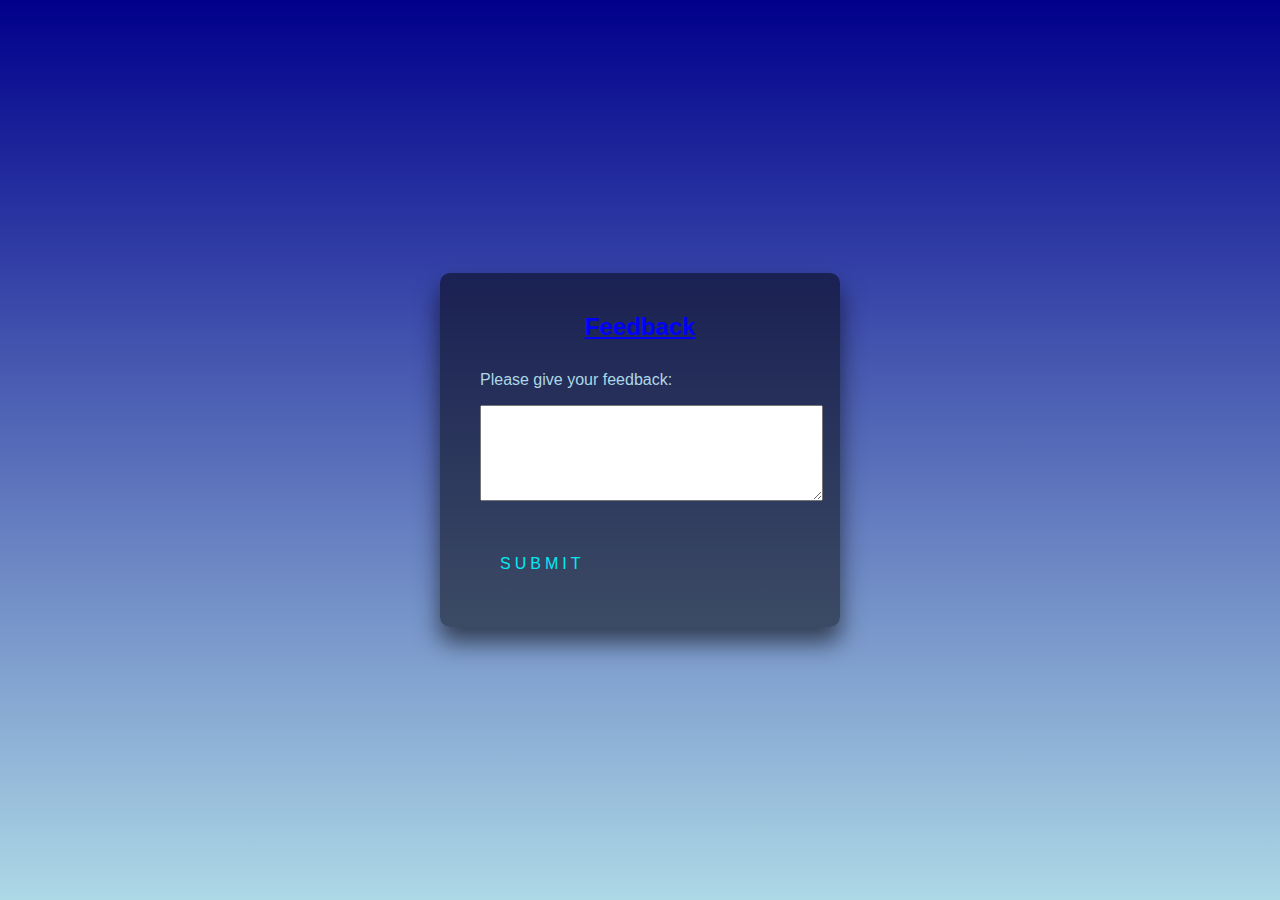
<file: index.html>
<!DOCTYPE html>
<html>
<head>
<style>
/* CSS code for the login button animation */

    html {
      height: 100%;
    }
    body {
      margin:0;
      padding:0;
      font-family: sans-serif;
      background: linear-gradient(darkblue,lightblue);
    }
    p{
      color:lightblue;
    }
    .login-box {
      position: absolute;
      top: 50%;
      left: 50%;
      width: 400px;
      padding: 40px;
      transform: translate(-50%, -50%);
      background: rgba(0,0,0,.5);
      box-sizing: border-box;
      box-shadow: 0 15px 25px rgba(0,0,0,.6);
      border-radius: 10px;
    }
    
    .login-box h2 {
      margin: 0 0 30px;
      padding: 0;
      color: blue;
      text-align: center;
      text-decoration:underline;
    }
    
    .login-box .user-box {
      position: relative;
    }
    
    .login-box .user-box input {
      width: 100%;
      padding: 10px 0;
      font-size: 16px;
      color: #fff;
      margin-bottom: 30px;
      border: none;
      border-bottom: 1px solid #fff;
      outline: none;
      background: transparent;
    }
    .login-box .user-box label {
      position: absolute;
      top:0;
      left: 0;
      padding: 10px 0;
      font-size: 16px;
      color: #fff;
      pointer-events: none;
      transition: .5s;
    }
    
    .login-box .user-box input:focus ~ label,
    .login-box .user-box input:valid ~ label {
      top: -20px;
      left: 0;
      color: #03e9f4;
      font-size: 12px;
    }
    
    .login-box form a {
      position: relative;
      display: inline-block;
      padding: 10px 20px;
      color: #03e9f4;
      font-size: 16px;
      text-decoration: none;
      text-transform: uppercase;
      overflow: hidden;
      transition: .5s;
      margin-top: 40px;
      letter-spacing: 4px
    }
    
    .login-box a:hover {
      background: #03e9f4;
      color: #fff;
      border-radius: 5px;
      box-shadow: 0 0 5px #03e9f4,
                  0 0 25px #03e9f4,
                  0 0 50px #03e9f4,
                  0 0 100px #03e9f4;
    }
    
    .login-box a span {
      position: absolute;
      display: block;
    }
    
    .login-box a span:nth-child(1) {
      top: 0;
      left: -100%;
      width: 100%;                                
      height: 2px;
      background: linear-gradient(90deg, transparent, #03e9f4);
      animation: btn-anim1 1s linear infinite;
    }
    
    @keyframes btn-anim1 {
      0% {
        left: -100%;
      }
      50%,100% {
        left: 100%;
      }
    }
    
    .login-box a span:nth-child(2) {
      top: -100%;
      right: 0;
      width: 2px;
      height: 100%;
      background: linear-gradient(180deg, transparent, #03e9f4);
      animation: btn-anim2 1s linear infinite;
      animation-delay: .25s
    }
    
    @keyframes btn-anim2 {
      0% {
        top: -100%;
      }
      50%,100% {
        top: 100%;
      }
    }
    
    .login-box a span:nth-child(3) {
      bottom: 0;
      right: -100%;
      width: 100%;
      height: 2px;
      background: linear-gradient(270deg, transparent, #03e9f4);
      animation: btn-anim3 1s linear infinite;
      animation-delay: .5s
    }
    
    @keyframes btn-anim3 {
      0% {
        right: -100%;
      }
      50%,100% {
        right: 100%;
      }
    }
    
    .login-box a span:nth-child(4) {
      bottom: -100%;
      left: 0;
      width: 2px;
      height: 100%;
      background: linear-gradient(360deg, transparent, #03e9f4);
      animation: btn-anim4 1s linear infinite;
      animation-delay: .75s
    }
    
    @keyframes btn-anim4 {
      0% {
        bottom: -100%;
      }
      50%,100% {
        bottom: 100%;
      }
    }
     </style>
    
    

<div class="login-box">
 <h2>Feedback</h2>
 <form>
    <div class="user-box">
      <p>Please give your feedback:</p>
    </div>
    <div class="user-box">
      <textarea name="user-box" id="user-box" cols="40" rows="6"></textarea>
    </div>
    <a href="project.html">
      <span></span>
      <span></span>
      <span></span>
      <span></span>
      Submit
    </a>
 </form>
</div>

</body>
</html>
</file>
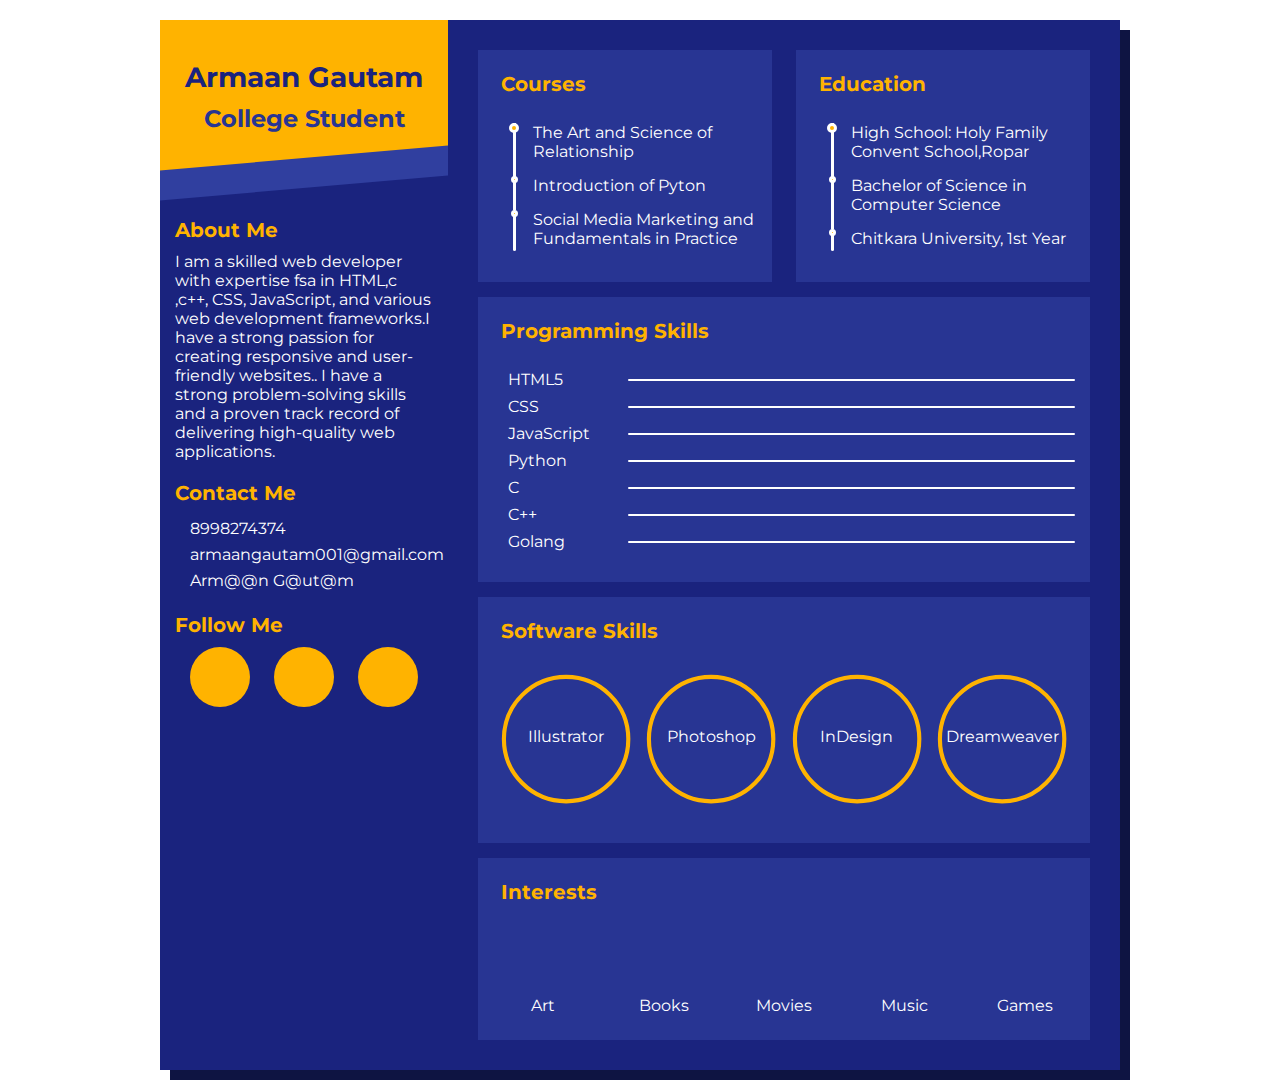
<file: armaan.html>
<!DOCTYPE html>
<html lang="en">
<head>
    <meta charset="UTF-8">
    <meta name="viewport" content="width=device-width, initial-scale=1.0">
    <title>Document</title>
    <link rel="stylesheet" href="armaan.css">
    <link rel="stylesheet" href="https://cdnjs.cloudflare.com/ajax/libs/font-awesome/6.4.2/css/all.min.css" integrity="sha512-z3gLpd7yknf1YoNbCzqRKc4qyor8gaKU1qmn+CShxbuBusANI9QpRohGBreCFkKxLhei6S9CQXFEbbKuqLg0DA==" crossorigin="anonymous" referrerpolicy="no-referrer" />
    <script src="armaan.js"></script>
</head>
<body>
    <div class="resume">
        <div class="base">
          <div class="profile">
            <div class="info">
              <h1 class="name">Armaan Gautam</h1>
              <h2 class="job">College Student</h2>
            </div>
          </div>
          <div class="about">
            <h3>About Me</h3>I am a skilled web developer with expertise  fsa in HTML,c ,c++, CSS, JavaScript, and various web development frameworks.I have a strong passion for creating responsive and user-friendly websites.. I have a strong problem-solving skills and a proven track record of delivering high-quality web applications.
          </div>
          <div class="contact">
            <h3>Contact Me</h3>
            <div class="call"><a href="tel:123-456-7890"><i class="fas fa-phone"></i><span>8998274374</span></a></div>
            <div class="email"><a href="mailto:astronaomical@gmail.com"><i class="fas fa-envelope"></i><span>armaangautam001@gmail.com</span></a></div>
            <div class="website"><a href="https://www.instagram.com/armaangautam22/" target="_blank"> <i class="fas fa-home"></i><span>Arm@@n G@ut@m</span></a></div>
          </div>
          <div class="follow">
            <h3>Follow Me</h3>
            <div class="box">
              <a href="https://www.facebook.com/astronaomical/" target="_blank"><i class="fab fa-facebook"></i></a>
              <a href="https://www.instagram.com/astronaomical/" target="_blank"><i class="fab fa-instagram "></i></a>
              
              <a href="https://www.linkedin.com/in/naomi-weatherford-758385112/" target="_blank"><i class="fab fa-linkedin"></i></a>
              
            </div>
          </div>
        </div>
        <div class="func">
          <div class="work">
            <h3><i class="fa fa-briefcase"></i>Courses</h3>
            <ul>
              <li>The Art and Science of Relationship</li>
              <li>Introduction of Pyton</li>
              <li>Social Media Marketing and Fundamentals in Practice</li>
            </ul>
          </div>
          <div class="edu">
            <h3><i class="fa fa-graduation-cap"></i>Education</h3>
            <ul>
              <li>High School: Holy Family Convent School,Ropar</li>
              <li>Bachelor of Science in Computer Science</li>
              <li>Chitkara University, 1st Year</li>
            </ul>
          </div>
          <div class="skills-prog">
            <h3><i class="fas fa-code"></i>Programming Skills</h3>
            <ul>
              <li data-percent="95"><span>HTML5</span>
                <div class="skills-bar">
                  <div class="bar"></div>
                </div>
              </li>
              <li data-percent="90"><span>CSS</span>
                <div class="skills-bar">
                  <div class="bar"></div>
                </div>
              </li>
              <li data-percent="60"><span>JavaScript</span>
                <div class="skills-bar">
                  <div class="bar"></div>
                </div>
              </li>
              <li data-percent="50"><span>Python</span>
                <div class="skills-bar">
                  <div class="bar"></div>
                </div>
              </li>
              <li data-percent="40"><span>C</span>
                <div class="skills-bar">
                  <div class="bar"></div>
                </div>
              </li>
              <li data-percent="55"><span>C++</span>
                <div class="skills-bar">
                  <div class="bar"></div>
                </div>
              </li>
              <li data-percent="40"><span>Golang</span>
                <div class="skills-bar">
                  <div class="bar"></div>
                </div>
              </li>
            </ul>
          </div>
          <div class="skills-soft">
            <h3><i class="fas fa-bezier-curve"></i>Software Skills</h3>
            <ul>
              <li data-percent="90">
                <svg viewbox="0 0 100 100">
                  <circle cx="50" cy="50" r="45"></circle>
                  <circle class="cbar" cx="50" cy="50" r="45"></circle>
                </svg><span>Illustrator</span><small></small>
              </li>
              <li data-percent="75">
                <svg viewbox="0 0 100 100">
                  <circle cx="50" cy="50" r="45"></circle>
                  <circle class="cbar" cx="50" cy="50" r="45"></circle>
                </svg><span>Photoshop</span><small></small>
              </li>
              <li data-percent="85">
                <svg viewbox="0 0 100 100">
                  <circle cx="50" cy="50" r="45"></circle>
                  <circle class="cbar" cx="50" cy="50" r="45"></circle>
                </svg><span>InDesign</span><small></small>
              </li>
              <li data-percent="65">
                <svg viewbox="0 0 100 100">
                  <circle cx="50" cy="50" r="45"></circle>
                  <circle class="cbar" cx="50" cy="50" r="45"></circle>
                </svg><span>Dreamweaver</span><small></small>
              </li>
            </ul>
          </div>
          <div class="interests">
            <h3><i class="fas fa-star"></i>Interests</h3>
            <div class="interests-items">
              <div class="art"><i class="fas fa-palette"></i><span>Art</span></div>
              <div class="art"><i class="fas fa-book"></i><span>Books</span></div>
              <div class="movies"><i class="fas fa-film"></i><span>Movies</span></div>
              <div class="music"><i class="fas fa-headphones"></i><span>Music</span></div>
              <div class="games"><i class="fas fa-gamepad"></i><span>Games</span></div>
            </div>
          </div>
        </div>
      </div>
</body>
</html>
</file>
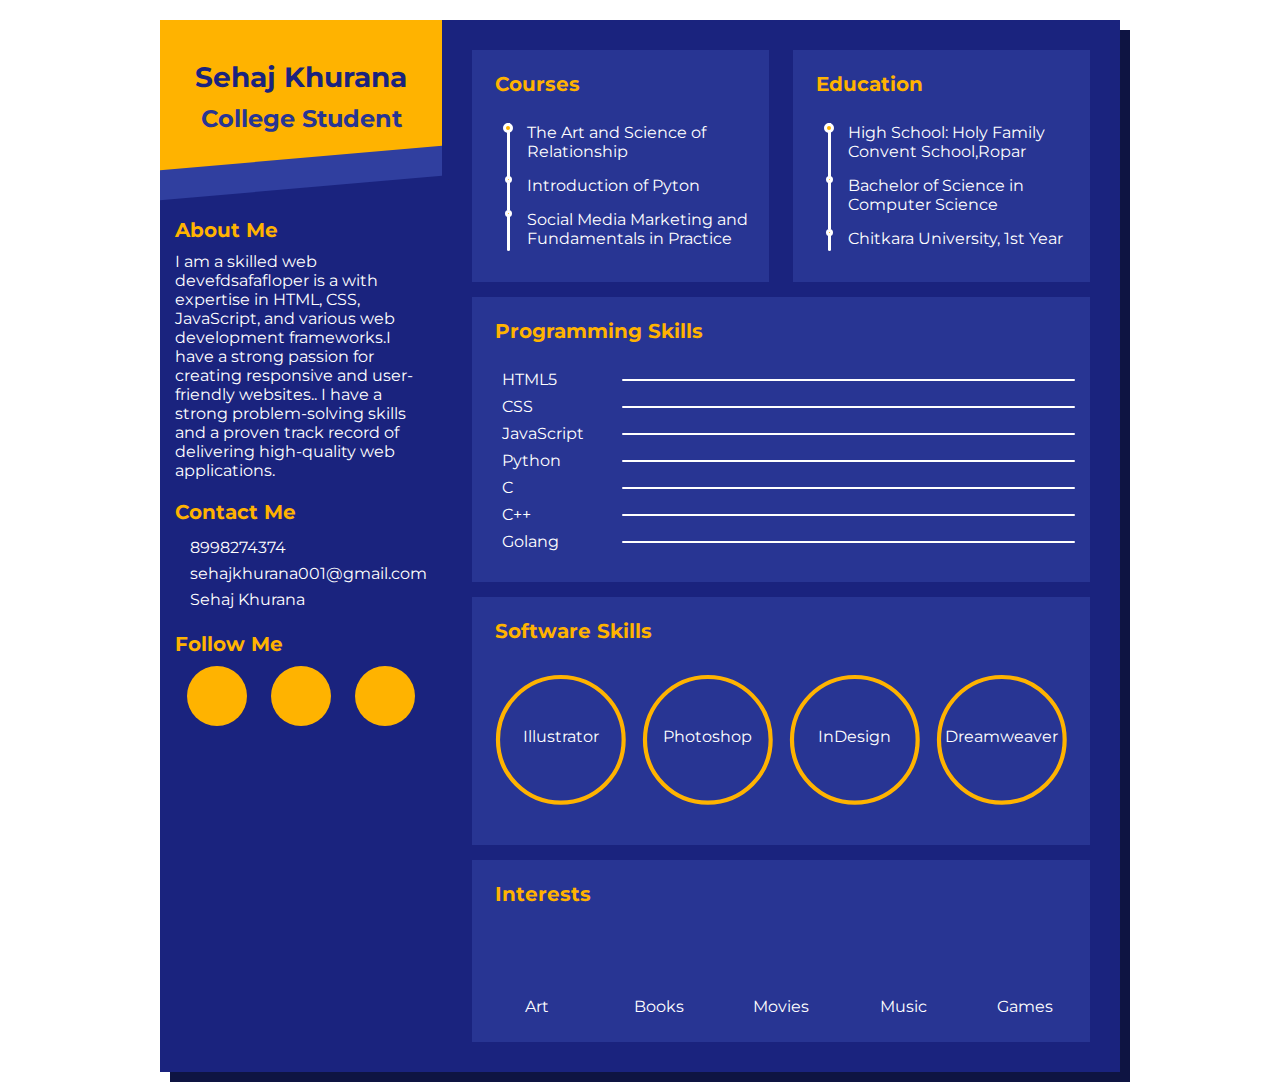
<file: sehaj.html>
<!DOCTYPE html>
<html lang="en">
<head>
    <meta charset="UTF-8">
    <meta name="viewport" content="width=device-width, initial-scale=1.0">
    <title>Document</title>
    <link rel="stylesheet" href="armaan.css">
    <link rel="stylesheet" href="https://cdnjs.cloudflare.com/ajax/libs/font-awesome/6.4.2/css/all.min.css" integrity="sha512-z3gLpd7yknf1YoNbCzqRKc4qyor8gaKU1qmn+CShxbuBusANI9QpRohGBreCFkKxLhei6S9CQXFEbbKuqLg0DA==" crossorigin="anonymous" referrerpolicy="no-referrer" />
    <script src="armaan.js"></script>
</head>
<body>
    <div class="resume">
        <div class="base">
          <div class="profile">
            <div class="info">
              <h1 class="name">Sehaj Khurana</h1>
              <h2 class="job">College Student</h2>
            </div>
          </div>
          <div class="about">
            <h3>About Me</h3>I am a skilled web devefdsafafloper is a  with expertise in HTML, CSS, JavaScript, and various web development frameworks.I have a strong passion for creating responsive and user-friendly websites.. I have a strong problem-solving skills and a proven track record of delivering high-quality web applications.
          </div>
          <div class="contact">
            <h3>Contact Me</h3>
            <div class="call"><a href="tel:123-456-7890"><i class="fas fa-phone"></i><span>8998274374</span></a></div>
            <div class="email"><a href="mailto:astronaomical@gmail.com"><i class="fas fa-envelope"></i><span>sehajkhurana001@gmail.com</span></a></div>
            <div class="website"><a href="https://www.instagram.com/armaangautam22/" target="_blank"> <i class="fas fa-home"></i><span>Sehaj Khurana</span></a></div>
          </div>
          <div class="follow">
            <h3>Follow Me</h3>
            <div class="box">
              <a href="https://www.facebook.com/astronaomical/" target="_blank"><i class="fab fa-facebook"></i></a>
              <a href="https://www.instagram.com/astronaomical/" target="_blank"><i class="fab fa-instagram "></i></a>
              
              <a href="https://www.linkedin.com/in/naomi-weatherford-758385112/" target="_blank"><i class="fab fa-linkedin"></i></a>
              
            </div>
          </div>
        </div>
        <div class="func">
          <div class="work">
            <h3><i class="fa fa-briefcase"></i>Courses</h3>
            <ul>
              <li>The Art and Science of Relationship</li>
              <li>Introduction of Pyton</li>
              <li>Social Media Marketing and Fundamentals in Practice</li>
            </ul>
          </div>
          <div class="edu">
            <h3><i class="fa fa-graduation-cap"></i>Education</h3>
            <ul>
              <li>High School: Holy Family Convent School,Ropar</li>
              <li>Bachelor of Science in Computer Science</li>
              <li>Chitkara University, 1st Year</li>
            </ul>
          </div>
          <div class="skills-prog">
            <h3><i class="fas fa-code"></i>Programming Skills</h3>
            <ul>
              <li data-percent="95"><span>HTML5</span>
                <div class="skills-bar">
                  <div class="bar"></div>
                </div>
              </li>
              <li data-percent="90"><span>CSS</span>
                <div class="skills-bar">
                  <div class="bar"></div>
                </div>
              </li>
              <li data-percent="60"><span>JavaScript</span>
                <div class="skills-bar">
                  <div class="bar"></div>
                </div>
              </li>
              <li data-percent="50"><span>Python</span>
                <div class="skills-bar">
                  <div class="bar"></div>
                </div>
              </li>
              <li data-percent="40"><span>C</span>
                <div class="skills-bar">
                  <div class="bar"></div>
                </div>
              </li>
              <li data-percent="55"><span>C++</span>
                <div class="skills-bar">
                  <div class="bar"></div>
                </div>
              </li>
              <li data-percent="40"><span>Golang</span>
                <div class="skills-bar">
                  <div class="bar"></div>
                </div>
              </li>
            </ul>
          </div>
          <div class="skills-soft">
            <h3><i class="fas fa-bezier-curve"></i>Software Skills</h3>
            <ul>
              <li data-percent="90">
                <svg viewbox="0 0 100 100">
                  <circle cx="50" cy="50" r="45"></circle>
                  <circle class="cbar" cx="50" cy="50" r="45"></circle>
                </svg><span>Illustrator</span><small></small>
              </li>
              <li data-percent="75">
                <svg viewbox="0 0 100 100">
                  <circle cx="50" cy="50" r="45"></circle>
                  <circle class="cbar" cx="50" cy="50" r="45"></circle>
                </svg><span>Photoshop</span><small></small>
              </li>
              <li data-percent="85">
                <svg viewbox="0 0 100 100">
                  <circle cx="50" cy="50" r="45"></circle>
                  <circle class="cbar" cx="50" cy="50" r="45"></circle>
                </svg><span>InDesign</span><small></small>
              </li>
              <li data-percent="65">
                <svg viewbox="0 0 100 100">
                  <circle cx="50" cy="50" r="45"></circle>
                  <circle class="cbar" cx="50" cy="50" r="45"></circle>
                </svg><span>Dreamweaver</span><small></small>
              </li>
            </ul>
          </div>
          <div class="interests">
            <h3><i class="fas fa-star"></i>Interests</h3>
            <div class="interests-items">
              <div class="art"><i class="fas fa-palette"></i><span>Art</span></div>
              <div class="art"><i class="fas fa-book"></i><span>Books</span></div>
              <div class="movies"><i class="fas fa-film"></i><span>Movies</span></div>
              <div class="music"><i class="fas fa-headphones"></i><span>Music</span></div>
              <div class="games"><i class="fas fa-gamepad"></i><span>Games</span></div>
            </div>
          </div>
        </div>
      </div>
</body>
</html>
</file>
<file: armaan.css>
@import url("https://fonts.googleapis.com/css?family=Montserrat");

/* @charset "UTF-8";
* {
  outline: none;
} */

*,
*:before,
*:after {
  -webkit-box-sizing: inherit;
  -moz-box-sizing: inherit;
  box-sizing: inherit;
}

html,
body {
  -webkit-box-sizing: border-box;
  -moz-box-sizing: border-box;
  box-sizing: border-box;
  margin: 0;
  padding: 0;
  -webkit-transition: 0.5s;
  transition: 0.5s;
  background: #ffffff;
  cursor: default;
  font-family: "Montserrat", sans-serif;
  font-size: 16px;
}

a {
  text-decoration: none;
  color: #ffffff;
  display: block;
  transition-duration: 0.3s;
}

ul {
  list-style-type: none;
  padding: 0;
}

/* h2 {
} */

h3 {
  color: #ffb300;
  margin: 10px 0;
  font-size: 1.25em;
}

.resume {
  width: 960px;
  background: #1a237e;;
  color: #ffffff;
  margin: 20px auto;
  box-shadow: 10px 10px #0e1442;
  position: relative;
  display: flex;
}
.resume .base,
.resume .func {
  box-sizing: border-box;
  float: left;
}
.resume .base > div,
.resume .func > div {
  padding-bottom: 10px;
}
.resume .base > div:last-of-type,
.resume .func > div:last-of-type {
  padding-bottom: 0;
}
.resume .base {
  width: 30%;
  padding: 30px 15px;
  background: #1a237e;;
  color:#ffffff;
}
.resume .base .profile {
  background:#ffb300;
  padding: 30px 15px 40px 15px;
  margin: -30px -15px 45px -15px;
  position: relative;
  z-index: 2;
}
.resume .base .profile::after {
  content: "";
  position: absolute;
  background: #303f9f;
  width: 100%;
  height: 30px;
  bottom: -15px;
  left: 0;
  transform: skewY(-5deg);
  z-index: -1;
}
.resume .base .profile .photo img {
  width: 100%;
  border-radius: 50%;
}
.resume .base .profile .photo {
  display: flex;
  justify-content: center;
  align-items: center;
}
.resume .base .profile .fa-rocket {
  font-size: 100px;
  text-align: center;
  margin: auto;
  color: #283593;
}
.resume .base .profile .info {
  text-align: center;
  color: #ffffff;
}
.resume .base .profile .info .name {
  margin-top: 10px;
  margin-bottom: 0;
  font-size: 1.75em;
  
  color: #1a237e;;
}
.resume .base .profile .info .job {
  margin-top: 10px;
  margin-bottom: 0;
  font-size: 1.5em;
  
  color: #283593;
}
.resume .base .contact div {
  line-height: 24px;
}
.resume .base .contact div a:hover {
  color: #fdd835;
}
.resume .base .contact div a:hover span::after {
  width: 100%;
}
.resume .base .contact div:hover i {
  color: #fdd835;
}
.resume .base .contact div i {
  color:#ffb300;
  width: 20px;
  height: 20px;
  font-size: 20px;
  text-align: center;
  margin-right: 15px;
  transition-duration: 0.3s;
}
.resume .base .contact div span {
  position: relative;
}
.resume .base .contact div span::after {
  content: "";
  position: absolute;
  background: #fdd835;
  height: 1px;
  width: 0;
  bottom: 0;
  left: 0;
  transition-duration: 0.3s;
}
.resume .base .follow .box {
  text-align: center;
  vertical-align: middle;
}
.resume .base .follow .box a {
  display: inline-block;
  vertical-align: text-bottom;
}
.resume .base .follow .box a:hover i {
  background:#fdd835;
  border-radius: 5px;
  transform: rotate(45deg) scale(0.8);
}
.resume .base .follow .box a:hover i::before {
  transform: rotate(-45deg) scale(1.5);
}
.resume .base .follow .box i {
  display: inline-block;
  font-size: 30px;
  background: #ffb300;
  width: 60px;
  height: 60px;
  border-radius: 50%;
  line-height: 60px;
  color: #283593;
  margin: 0 10px 10px 10px;
  transition-duration: 0.3s;
}
.resume .base .follow .box i::before {
  transition-duration: 0.3s;
}
.resume .base .follow .box i.fa::before {
  display: block;
}
.resume .func {
  width: 100%;
  padding: 30px;
}
.resume .func:hover > div {
  transition-duration: 0.5s;
}
.resume .func:hover > div:hover h3 i {
  transform: scale(1.25);
}
.resume .func:hover > div:not(:hover) {
  opacity: 0.5;
}
.resume .func h3 {
  transition-duration: 0.3s;
  margin-top: 0;
}
.resume .func h3 i {
  color: #283593;
  background: #ffb300;
  width: 42px;
  height: 42px;
  font-size: 20px;
  line-height: 42px;
  border-radius: 50%;
  text-align: center;
  vertical-align: middle;
  margin-right: 8px;
  transition-duration: 0.3s;
}
.resume .func .work,
.resume .func .edu {
  float: left;
}
.resume .func .work small,
.resume .func .edu small {
  display: block;
  opacity: 0.7;
}
.resume .func .work ul li,
.resume .func .edu ul li {
  position: relative;
  margin-left: 15px;
  padding-left: 25px;
  padding-bottom: 15px;
}
.resume .func .work ul li:hover::before,
.resume .func .edu ul li:hover::before {
  animation: circle 1.2s infinite;
}
.resume .func .work ul li:hover span,
.resume .func .edu ul li:hover span {
  color: #fdd835;
}
@keyframes circle {
  from {
    box-shadow: 0 0 0 0px #fdd835;
  }
  to {
    box-shadow: 0 0 0 6px rgba(255, 255, 255, 0);
  }
}
.resume .func .work ul li:first-of-type::before,
.resume .func .edu ul li:first-of-type::before {
  width: 10px;
  height: 10px;
  left: 1px;
}
.resume .func .work ul li:last-of-type,
.resume .func .edu ul li:last-of-type {
  padding-bottom: 3px;
}
.resume .func .work ul li:last-of-type::after,
.resume .func .edu ul li:last-of-type::after {
  border-radius: 1.5px;
}
.resume .func .work ul li::before,
.resume .func .work ul li::after,
.resume .func .edu ul li::before,
.resume .func .edu ul li::after {
  content: "";
  display: block;
  position: absolute;
}
.resume .func .work ul li::before,
.resume .func .edu ul li::before {
  width: 7px;
  height: 7px;
  border: 3px solid #ffffff;
  background: #ffb300;
  border-radius: 50%;
  left: 3px;
  z-index: 1;
}
.resume .func .work ul li::after,
.resume .func .edu ul li::after {
  width: 3px;
  height: 100%;
  background: #ffffff;
  left: 5px;
  top: 0;
}
.resume .func .work ul li span,
.resume .func .edu ul li span {
  transition-duration: 0.3s;
}
.resume .func .work {
  width: 48%;
  background: #283593;
  padding: 15px;
  margin: 0 4% 15px 0;
}
.resume .func .edu {
  width: 48%;
  background: #283593;
  padding: 15px;
}
.resume .func .skills-prog {
  clear: both;
  background: #283593;
  padding: 15px;
}
.resume .func .skills-prog ul {
  margin-left: 15px;
}
.resume .func .skills-prog ul li {
  margin-bottom: 8px;
  display: flex;
  align-items: center;
  transition-duration: 0.3s;
}
.resume .func .skills-prog ul li:hover {
  color:#fdd835;
}
.resume .func .skills-prog ul li:hover .skills-bar .bar {
  background: #fdd835;
  box-shadow: 0 0 0 1px #fdd835;
}
.resume .func .skills-prog ul li span {
  display: block;
  width: 120px;
}
.resume .func .skills-prog ul li .skills-bar {
  background: #ffffff;
  height: 2px;
  width: calc(100% - 120px);
  position: relative;
  border-radius: 2px;
}
.resume .func .skills-prog ul li .skills-bar .bar {
  position: absolute;
  top: -1px;
  height: 4px;
  background: #ffb300;
  box-shadow: 0 0 0 #ffb300;
  border-radius: 5px;
}
.resume .func .skills-soft {
  clear: both;
  background: #283593;
  padding: 15px;
  margin: 15px 0 0;
}
.resume .func .skills-soft ul {
  display: flex;
  justify-content: space-between;
  text-align: center;
}
.resume .func .skills-soft ul li {
  position: relative;
}
.resume .func .skills-soft ul li:hover svg .cbar {
  stroke: #fdd835;
  stroke-width: 4px;
}
.resume .func .skills-soft ul li:hover span,
.resume .func .skills-soft ul li:hover small {
  transform: scale(1.2);
}
.resume .func .skills-soft ul li svg {
  width: 95%;
  fill: transparent;
  transform: rotate(-90deg);
}
.resume .func .skills-soft ul li svg circle {
  stroke-width: 1px;
  stroke: #ffffff;
}
.resume .func .skills-soft ul li svg .cbar {
  stroke-width: 3px;
  stroke: #ffb300;
  stroke-linecap: round;
}
.resume .func .skills-soft ul li span,
.resume .func .skills-soft ul li small {
  position: absolute;
  display: block;
  width: 100%;
  top: 52%;
  transition-duration: 0.3s;
}
.resume .func .skills-soft ul li span {
  top: 40%;
}
.resume .func .interests {
  background:#283593;
  margin: 15px 0 0;
  padding: 15px;
}
.resume .func .interests-items {
  box-sizing: border-box;
  padding: 0 0 15px;
  width: 100%;
  text-align: center;
  display: flex;
  justify-content: space-between;
}
.resume .func .interests-items div {
  display: flex;
  flex-direction: column;
  justify-content: center;
  align-items: center;
  width: 100px;
  height: 100px;
  border-radius: 50%;
}
.resume .func .interests-items div:hover i {
  transform: scale(1.2);
}
.resume .func .interests-items div:hover span {
  color: #fdd835;
  transition-duration: 0.3s;
}
.resume .func .interests-items div i {
  font-size: 45px;
  width: 60px;
  height: 60px;
  line-height: 60px;
  color: #ffb300;
  transition-duration: 0.3s;
}
.resume .func .interests-items div span {
  display: block;
}
</file>
